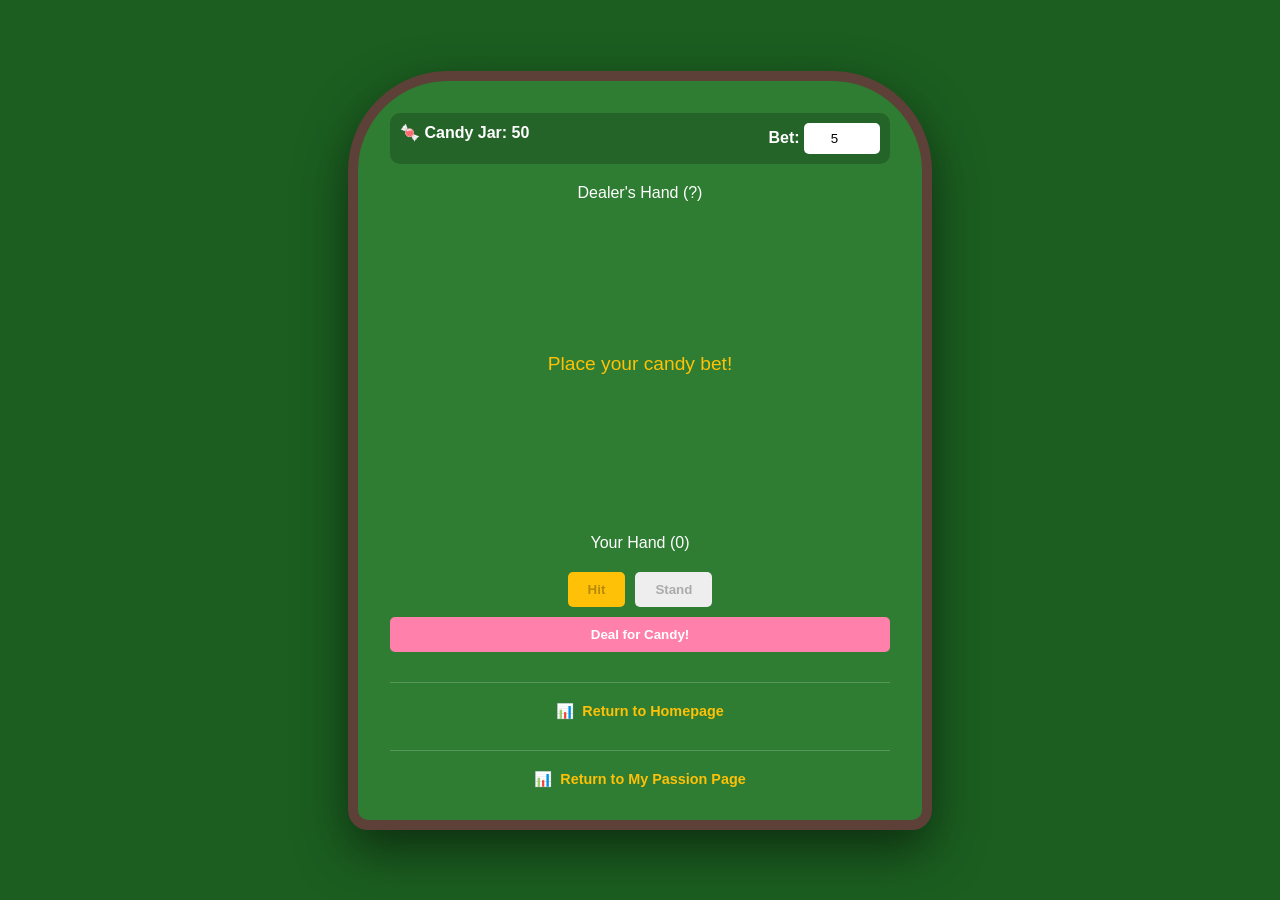
<file: ai.html>
<!DOCTYPE html>
<html lang="en">
<head>
    <meta charset="UTF-8">
    <meta name="viewport" content="width=device-width, initial-scale=1.0">
    <title>Sweet Stakes Blackjack</title>
    <style>
        :root {
            --felt-green: #2e7d32;
            --gold: #ffc107;
            --candy-pink: #ff80ab;
        }

        body {
            font-family: 'Segoe UI', sans-serif;
            background-color: #1b5e20;
            color: white;
            display: flex;
            justify-content: center;
            align-items: center;
            min-height: 100vh;
            margin: 0;
        }

        .table {
            background-color: var(--felt-green);
            width: 500px;
            padding: 2rem;
            border-radius: 100px 100px 20px 20px;
            border: 10px solid #5d4037;
            box-shadow: 0 20px 50px rgba(0,0,0,0.5);
            text-align: center;
        }

        .stats {
            display: flex;
            justify-content: space-between;
            margin-bottom: 20px;
            font-weight: bold;
            background: rgba(0,0,0,0.2);
            padding: 10px;
            border-radius: 10px;
        }

        .card-area {
            min-height: 120px;
            margin: 10px 0;
            display: flex;
            justify-content: center;
            gap: 10px;
        }

        .card {
            width: 60px;
            height: 90px;
            background: white;
            color: black;
            border-radius: 5px;
            display: flex;
            flex-direction: column;
            justify-content: center;
            align-items: center;
            font-weight: bold;
            font-size: 1.2rem;
            box-shadow: 2px 2px 5px rgba(0,0,0,0.3);
        }

        .controls {
            margin-top: 20px;
            display: flex;
            justify-content: center;
            gap: 10px;
        }

        button {
            padding: 10px 20px;
            border: none;
            border-radius: 5px;
            cursor: pointer;
            font-weight: bold;
            transition: transform 0.1s;
        }

        button:active { transform: scale(0.95); }

        .btn-hit { background: var(--gold); }
        .btn-stand { background: #eee; }
        .btn-deal { background: var(--candy-pink); color: white; width: 100%; }

        #message {
            margin: 15px 0;
            font-size: 1.2rem;
            height: 30px;
            color: var(--gold);
        }

        .bet-input {
            width: 60px;
            padding: 8px;
            border-radius: 5px;
            border: none;
            text-align: center;
        }
    </style>
</head>
<body>

<div class="table">
    <div class="stats">
        <div>🍬 Candy Jar: <span id="candy-count">50</span></div>
        <div>Bet: <input type="number" id="bet-amount" class="bet-input" value="5" min="1" oninput="validity.valid||(value='');"></div>
    </div>

    <div id="dealer-area">
        <p>Dealer's Hand (<span id="dealer-score">?</span>)</p>
        <div class="card-area" id="dealer-cards"></div>
    </div>

    <div id="message">Place your candy bet!</div>

    <div id="player-area">
        <div class="card-area" id="player-cards"></div>
        <p>Your Hand (<span id="player-score">0</span>)</p>
    </div>

    <div class="controls">
        <button id="hit-btn" class="btn-hit" onclick="hit()" disabled>Hit</button>
        <button id="stand-btn" class="btn-stand" onclick="stand()" disabled>Stand</button>
    </div>
    <div style="margin-top:10px">
        <button id="deal-btn" class="btn-deal" onclick="startDeal()">Deal for Candy!</button>
    </div>
    <div style="margin-top: 30px; border-top: 1px solid rgba(255,255,255,0.2); padding-top: 20px;">
    <a href="index.html" style="color: var(--gold); text-decoration: none; font-size: 0.9rem; font-weight: bold; display: flex; align-items: center; justify-content: center; gap: 8px;">
        <span>📊</span> Return to Homepage
    </a>
</div>
<div style="margin-top: 30px; border-top: 1px solid rgba(255,255,255,0.2); padding-top: 20px;">
    <a href="fromscratch.html" style="color: var(--gold); text-decoration: none; font-size: 0.9rem; font-weight: bold; display: flex; align-items: center; justify-content: center; gap: 8px;">
        <span>📊</span> Return to My Passion Page
    </a>
</div>
</div>

<script>
    let deck = [];
    let playerHand = [];
    let dealerHand = [];
    let candyJar = 50;
    let currentBet = 0;
    let gameOver = true;

    function createDeck() {
        const suits = ['♠', '♣', '♥', '♦'];
        const values = ['2','3','4','5','6','7','8','9','10','J','Q','K','A'];
        deck = [];
        for (let s of suits) {
            for (let v of values) {
                deck.push({ value: v, suit: s });
            }
        }
        deck = deck.sort(() => Math.random() - 0.5);
    }

    function getCardValue(card) {
        if (['J', 'Q', 'K'].includes(card.value)) return 10;
        if (card.value === 'A') return 11;
        return parseInt(card.value);
    }

    function calculateScore(hand) {
        let score = hand.reduce((sum, card) => sum + getCardValue(card), 0);
        let aces = hand.filter(card => card.value === 'A').length;
        while (score > 21 && aces > 0) {
            score -= 10;
            aces--;
        }
        return score;
    }

    function renderCard(card, containerId) {
        const div = document.createElement('div');
        div.className = 'card';
        div.innerHTML = `<span>${card.value}</span><span style="font-size:0.8rem">${card.suit}</span>`;
        if (card.suit === '♥' || card.suit === '♦') div.style.color = 'red';
        document.getElementById(containerId).appendChild(div);
    }

    function startDeal() {
    // 1. Capture the bet and the current balance
    const betInput = document.getElementById('bet-amount');
    currentBet = parseInt(betInput.value);

    // 2. The "Solvency Check" (Actuarial validation)
    if (isNaN(currentBet) || currentBet <= 0) {
        alert("Please enter a valid amount of candy to bet!");
        return;
    }

    if (currentBet > candyJar) {
        alert(`Insufficient Funds! You only have ${candyJar} candies left in your jar.`);
        // Optional: Automatically set the bet to their max remaining candy
        betInput.value = candyJar; 
        return;
    }

    // 3. Proceed with the game if the check passes
    gameOver = false;
    createDeck();
    playerHand = [deck.pop(), deck.pop()];
    dealerHand = [deck.pop(), deck.pop()];

    document.getElementById('player-cards').innerHTML = '';
    document.getElementById('dealer-cards').innerHTML = '';
    document.getElementById('message').innerText = "Hit or Stand?";
    
    playerHand.forEach(c => renderCard(c, 'player-cards'));
    
    // Hide dealer's second card
    renderCard(dealerHand[0], 'dealer-cards');
    const hiddenCard = document.createElement('div');
    hiddenCard.className = 'card';
    hiddenCard.style.background = '#333';
    hiddenCard.id = 'hidden-card';
    document.getElementById('dealer-cards').appendChild(hiddenCard);

    updateScores(false);
    toggleButtons(true);
}

    function updateScores(showDealer) {
        document.getElementById('player-score').innerText = calculateScore(playerHand);
        document.getElementById('dealer-score').innerText = showDealer ? calculateScore(dealerHand) : "?";
    }

    function toggleButtons(active) {
        document.getElementById('hit-btn').disabled = !active;
        document.getElementById('stand-btn').disabled = !active;
        document.getElementById('deal-btn').disabled = active;
    }

    function hit() {
        playerHand.push(deck.pop());
        renderCard(playerHand[playerHand.length - 1], 'player-cards');
        const score = calculateScore(playerHand);
        updateScores(false);
        if (score > 21) endHand("Bust! Dealer takes the candy.");
    }

    async function stand() {
        toggleButtons(false);
        document.getElementById('hidden-card').remove();
        renderCard(dealerHand[1], 'dealer-cards');
        
        let dScore = calculateScore(dealerHand);
        while (dScore < 17) {
            dealerHand.push(deck.pop());
            renderCard(dealerHand[dealerHand.length - 1], 'dealer-cards');
            dScore = calculateScore(dealerHand);
            updateScores(true);
            await new Promise(r => setTimeout(r, 600));
        }

        const pScore = calculateScore(playerHand);
        updateScores(true);

        if (dScore > 21 || pScore > dScore) {
            endHand("You win! 🍬 Collected.");
        } else if (dScore > pScore) {
            endHand("Dealer wins. Candy lost.");
        } else {
            endHand("Push! Keep your candy.");
        }
    }

   function endHand(msg) {
    gameOver = true;
    document.getElementById('message').innerText = msg;

    // Fixed logic: Check for specific strings to avoid confusion
    if (msg.includes("You win!") || msg.includes("collected")) {
        candyJar += currentBet;
    } else if (msg.includes("Dealer wins") || msg.includes("lost") || msg.includes("Bust")) {
        candyJar -= currentBet;
    }
    // If it's a "Push", candyJar stays exactly the same
    
    document.getElementById('candy-count').innerText = candyJar;
    toggleButtons(false);

    if (candyJar <= 0) {
        document.getElementById('message').innerText = "Jar Empty! Refresh for more candy.";
        document.getElementById('deal-btn').disabled = true;
    }
}
</script>

</body>
</html>
</file>
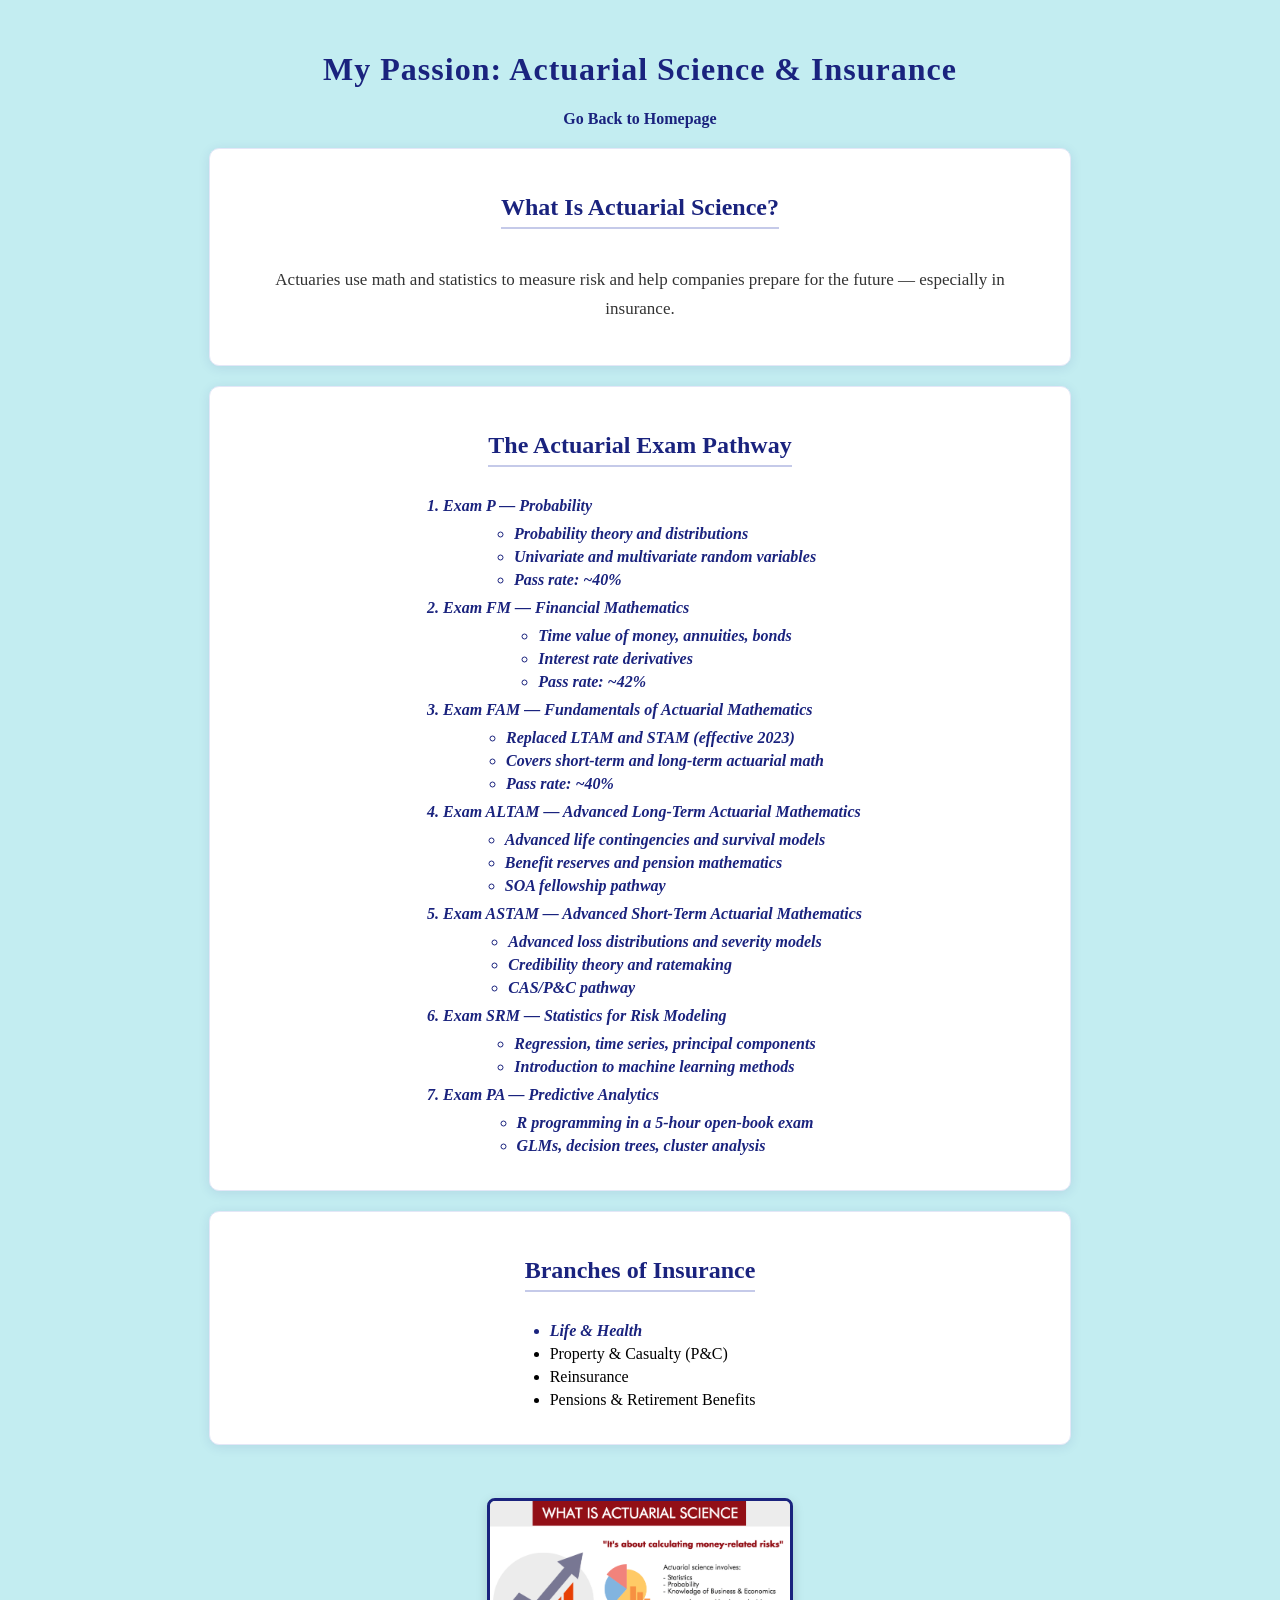
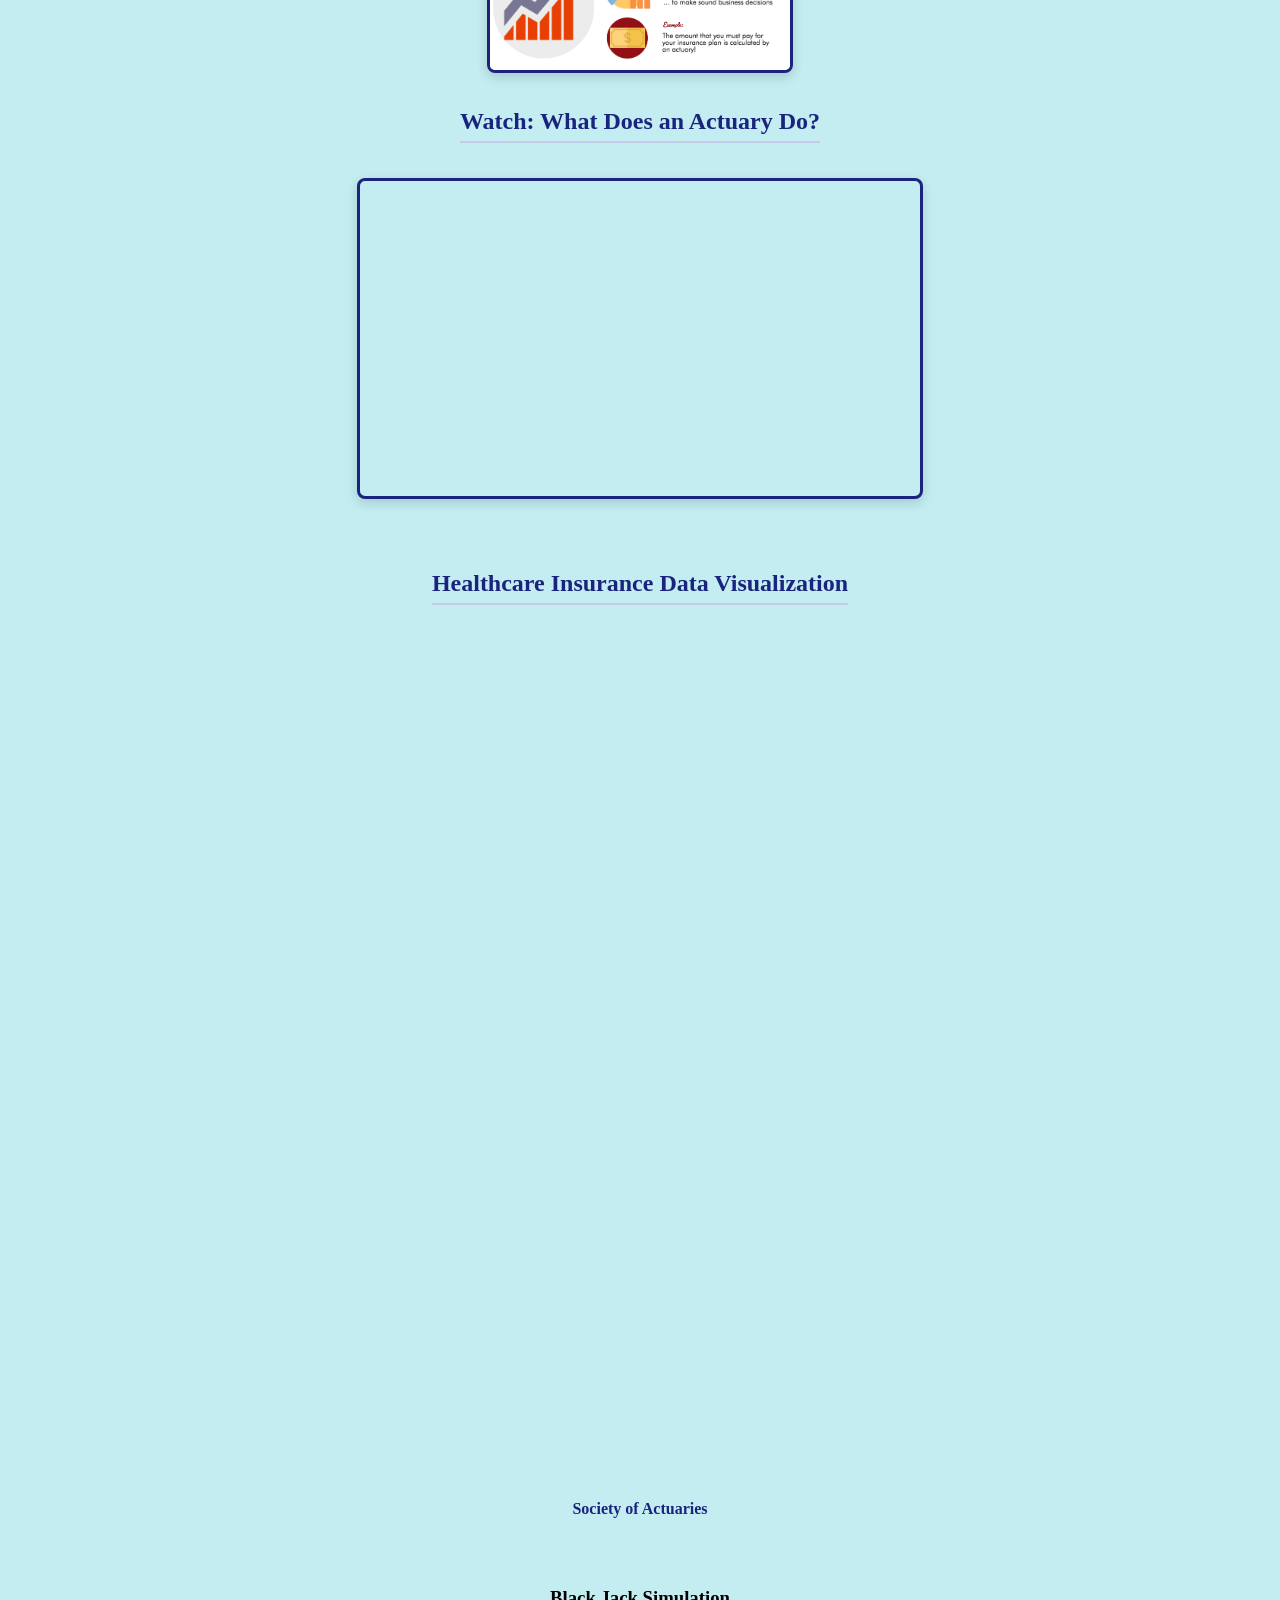
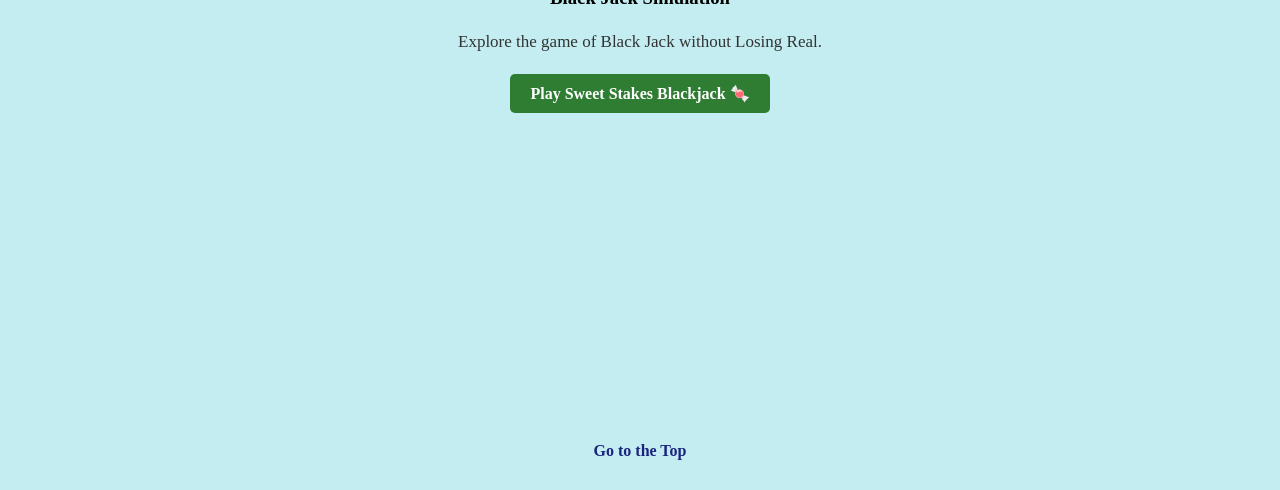
<file: fromscratch.html>
<!DOCTYPE html>
<html lang="en">
<head>
    <meta charset="UTF-8">
    <meta name="viewport" content="width=device-width, initial-scale=1.0">
    <title>Actuarial Science & Insurance</title>
    <link rel="stylesheet" type="text/css" href="css/mystyles.css">
</head>
<body style="background-color: #c3edf1;">

    <h1 id="top">My Passion: Actuarial Science & Insurance</h1>
    <a href="index.html">Go Back to Homepage</a>

<div class="section-box">
    <h2>What Is Actuarial Science?</h2>
    <p>Actuaries use math and statistics to measure risk and help
    companies prepare for the future — especially in insurance.</p>
</div>

<div class="section-box">
    <h2>The Actuarial Exam Pathway</h2>
    <!--Ordered list of exams with nested unordered detail lists-->
    <ol>
        <li class="emphasizeText">Exam P — Probability
            <ul>
                <li>Probability theory and distributions</li>
                <li>Univariate and multivariate random variables</li>
                <li>Pass rate: ~40%</li>
            </ul>
        </li>
        <li class="emphasizeText">Exam FM — Financial Mathematics
            <ul>
                <li>Time value of money, annuities, bonds</li>
                <li>Interest rate derivatives</li>
                <li>Pass rate: ~42%</li>
            </ul>
        </li>
        <li class="emphasizeText">Exam FAM — Fundamentals of Actuarial Mathematics
            <ul>
                <li>Replaced LTAM and STAM (effective 2023)</li>
                <li>Covers short-term and long-term actuarial math</li>
                <li>Pass rate: ~40%</li>
            </ul>
        </li>
        <li class="emphasizeText">Exam ALTAM — Advanced Long-Term Actuarial Mathematics
            <ul>
                <li>Advanced life contingencies and survival models</li>
                <li>Benefit reserves and pension mathematics</li>
                <li>SOA fellowship pathway</li>
            </ul>
        </li>
        <li class="emphasizeText">Exam ASTAM — Advanced Short-Term Actuarial Mathematics
            <ul>
                <li>Advanced loss distributions and severity models</li>
                <li>Credibility theory and ratemaking</li>
                <li>CAS/P&C pathway</li>
            </ul>
        </li>
        <li class="emphasizeText">Exam SRM — Statistics for Risk Modeling
            <ul>
                <li>Regression, time series, principal components</li>
                <li>Introduction to machine learning methods</li>
            </ul>
        </li>
        <li class="emphasizeText">Exam PA — Predictive Analytics
            <ul>
                <li>R programming in a 5-hour open-book exam</li>
                <li>GLMs, decision trees, cluster analysis</li>
            </ul>
        </li>
    </ol>
</div>

<div class="section-box">
    <h2>Branches of Insurance</h2>
    <ul>
        <li class="emphasizeText">Life & Health</li>
        <li>Property & Casualty (P&C)</li>
        <li>Reinsurance</li>
        <li>Pensions & Retirement Benefits</li>
    </ul>
</div>

    <br>
    <img src="actuarial.png" alt="What is Actuarial Science" width="300">

    <!--Embedded YouTube Video-->
    <h2>Watch: What Does an Actuary Do?</h2>
    <iframe width="560" height="315"
    src="https://www.youtube.com/embed/7Kb0eXeCBuU?start=1655"
    title="What Does an Actuary Do?"
    frameborder="0"
    allow="accelerometer; autoplay; clipboard-write; encrypted-media; gyroscope; picture-in-picture"
    allowfullscreen>
</iframe>

    <br><br>

    <!--Tableau Embed-->
    <h2 style="text-align:center;">Healthcare Insurance Data Visualization</h2>

    <div class="tableauPlaceholder" id="viz_healthcare" style="position: relative; width: 750px; height: 827px; margin: 0 auto;">
        <noscript>
            <a href="#">
                <img alt="Healthcare Insurance Data Dashboard" 
                     src="https://public.tableau.com/static/images/He/HealthcareInsuranceDataDashboard/Wheredoinsurerspayalotofmoney/1_rss.png" 
                     style="border: none" />
            </a>
        </noscript>
        
        <object class="tableauViz" style="display:none;">
            <param name="host_url" value="https%3A%2F%2Fpublic.tableau.com%2F" />
            <param name="embed_code_version" value="3" />
            <param name="name" value="HealthcareInsuranceDataDashboard/Wheredoinsurerspayalotofmoney" />
            <param name="tabs" value="no" />
            <param name="toolbar" value="yes" />
            <param name="animate_transition" value="yes" />
            <param name="display_count" value="yes" />
            <param name="language" value="en-US" />
            <param name="filter" value="publish=yes" />
        </object>
    </div>

    <script type="text/javascript">
        var divElement = document.getElementById('viz_healthcare');
        var vizElement = divElement.getElementsByTagName('object')[0];
        
        // Setting the size to accommodate the dashboard layout
        vizElement.style.width = '750px';
        vizElement.style.height = '827px';
        
        var scriptElement = document.createElement('script');
        scriptElement.src = 'https://public.tableau.com/javascripts/api/viz_v1.js';
        vizElement.parentNode.insertBefore(scriptElement, vizElement);
    </script>

    <br>
    <a href="https://www.soa.org/">Society of Actuaries</a>

    <br>
    <div style="background: #c3edf1; padding: 20px; border-radius: 10px; border: 1px solid #c3edf1; text-align: center; margin-top: 30px;">
    <h3>Black Jack Simulation</h3>
    <p>Explore the game of Black Jack without Losing Real.</p>
    <a href="ai.html" style="display: inline-block; padding: 10px 20px; background-color: #2e7d32; color: white; text-decoration: none; border-radius: 5px; font-weight: bold;">
        Play Sweet Stakes Blackjack 🍬
    </a>
</div>

    <br><br><br><br><br><br><br><br><br><br><br><br><br><br><br><br>
    <a href="#top">Go to the Top</a>

</body>
</html>
</file>
<file: css/mystyles.css>
p {
    font-size: 17px;
    line-height: 1.7;
    color: #333;
}

#top {
    text-decoration: none;
    font-size: 2rem;
    font-weight: bold;
    color: #1a237e;
    letter-spacing: 1px;
}

.emphasizeText {
    font-style: italic;
    color: #1a237e;
    font-weight: bold;
}

body {
    background-color: #f4f6fb;
    font-family: 'Times New Roman', Times, serif;
    text-align: center;
    margin: 0;
    padding: 30px 20px;
}

h2 {
    color: #1a237e;
    border-bottom: 2px solid #c5cae9;
    padding-bottom: 6px;
    display: inline-block;
}

img {
    border: 3px solid #1a237e;
    border-radius: 8px;
    box-shadow: 0 4px 12px rgba(0,0,0,0.15);
}

iframe {
    border: 3px solid #1a237e;
    border-radius: 8px;
    box-shadow: 0 4px 12px rgba(0,0,0,0.15);
}

a {
    color: #1a237e;
    font-weight: bold;
    text-decoration: none;
}

a:hover {
    text-decoration: underline;
    color: #3949ab;
}

div {
    margin: 20px auto;
    padding: 15px;
    max-width: 800px;
}

.section-box {
    background-color: #ffffff;
    border-radius: 10px;
    padding: 25px 30px;
    box-shadow: 0 2px 12px rgba(26, 35, 126, 0.1);
    border: 1px solid #e3e7f7;
    margin-bottom: 20px;
}

img {
    display: block;
    margin: 15px auto;
    border: 3px solid #1a237e;
    border-radius: 8px;
    box-shadow: 0 4px 12px rgba(0,0,0,0.15);
}

iframe {
    display: block;
    margin: 15px auto;
    border: 3px solid #1a237e;
    border-radius: 8px;
    box-shadow: 0 4px 12px rgba(0,0,0,0.15);
}

ul, ol {
    text-align: left;
    margin: 10px auto;
    padding-left: 25px;
    width: fit-content;
}

li {
    text-align: left;
    margin: 5px 0;
    display: list-item;
}
</file>
